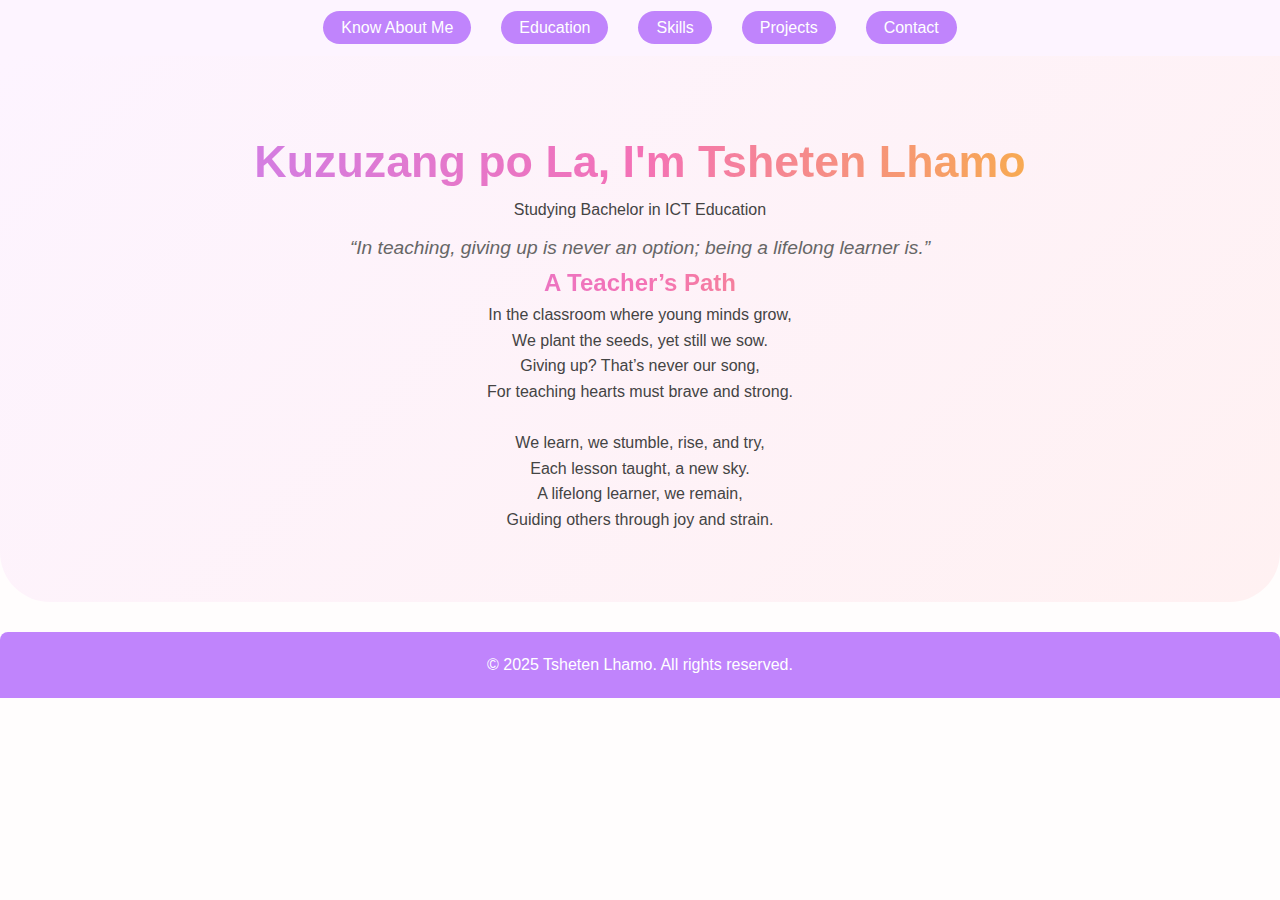
<file: index.html>
<!DOCTYPE html>
<html lang="en">
<head>
  <meta charset="UTF-8">
  <meta name="viewport" content="width=device-width, initial-scale=1.0">
  <title>Tsheten Lhamo | Home</title>
  <link rel="stylesheet" href="style.css">
    <link rel="aboutmesheet" href="about.html">
      <link rel="educationsheet" href="education.html">
        <link rel="skillssheet" href="skills.html">
          <link rel="projectsheet" href="project.html">
            <link rel="contactsheet" href="contact.html">
</head>
<body>
  <header>
    <nav>
      <ul class="nav-links">
        <li><a href="about.html">Know About Me</a></li>
        <li><a href="education.html">Education</a></li>
        <li><a href="skills.html">Skills</a></li>
        <li><a href="project.html">Projects</a></li>
        <li><a href="contact.html">Contact</a></li>
      </ul>
    </nav>
  </header>

  <!-- Intro Section -->
  <section class="intro">
    <h1>Kuzuzang po La, I'm <span class="highlight">Tsheten Lhamo</span></h1>
    <p class="programme">Studying Bachelor in ICT Education</p>
    <p class="tagline">“In teaching, giving up is never an option; being a lifelong learner is.”</p>
    <div class="poem"></div>
      <h2>A Teacher’s Path</h2>
      <p>
      In the classroom where young minds grow,<br>
      We plant the seeds, yet still we sow.<br>
      Giving up? That’s never our song,<br>
      For teaching hearts must brave and strong.<br><br>
      We learn, we stumble, rise, and try,<br>
      Each lesson taught, a new sky.<br>
      A lifelong learner, we remain,<br>
      Guiding others through joy and strain.
      </p>
    </div>
  </section>

  <footer>
    <p>© 2025 Tsheten Lhamo. All rights reserved.</p>
  </footer>
</body>
</html>
</file>
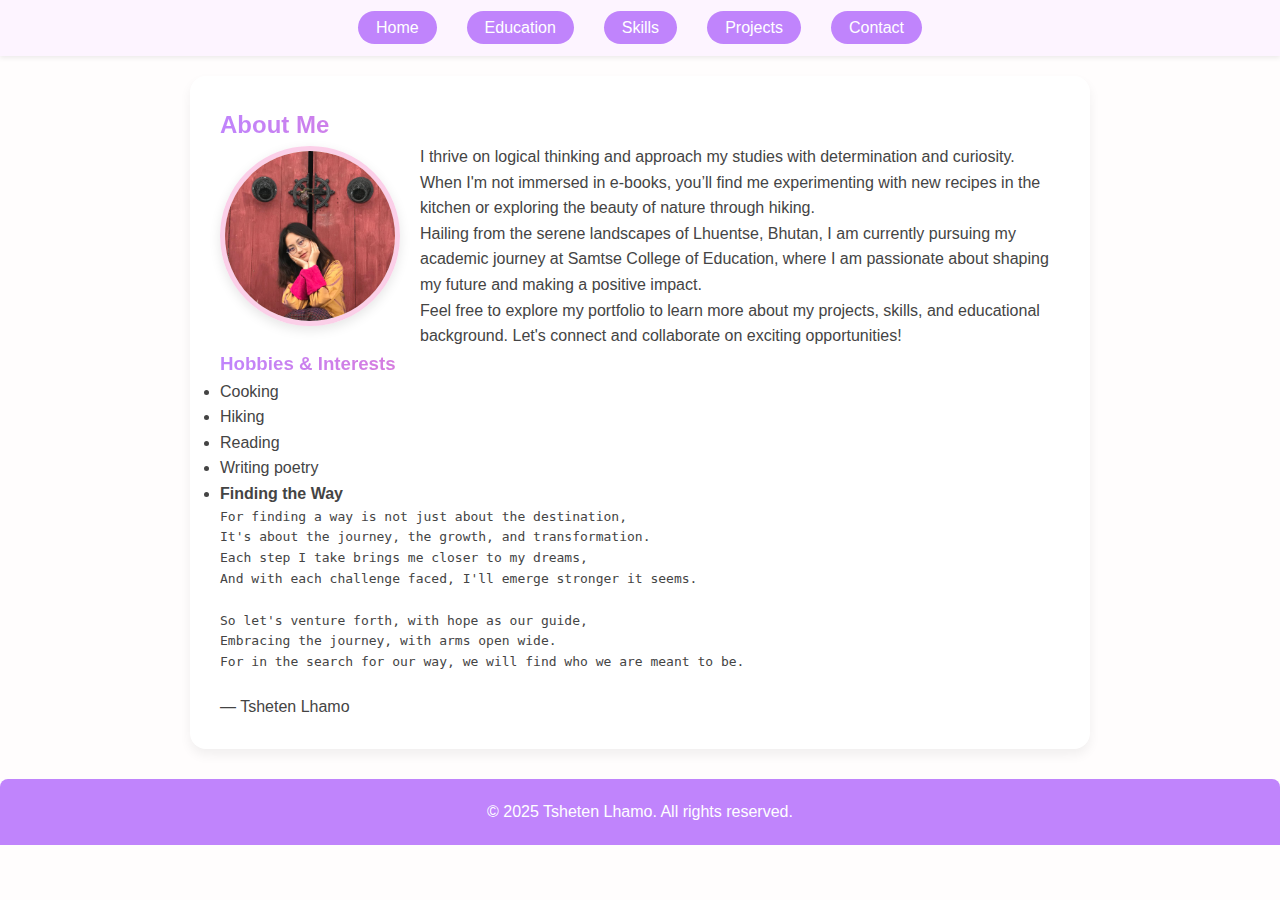
<file: about.html>
<!DOCTYPE html>
<html lang="en">
<head>
  <meta charset="UTF-8">
  <meta name="viewport" content="width=device-width, initial-scale=1.0">
  <title>About Me | Tsheten Lhamo</title>
  <link rel="stylesheet" href="style.css">
</head>
<body>
  <header>
    <nav>
      <ul class="nav-links">
        <li><a href="index.html">Home</a></li>
        <li><a href="education.html">Education</a></li>
        <li><a href="skills.html">Skills</a></li>
        <li><a href="project.html">Projects</a></li>
        <li><a href="contact.html">Contact</a></li>
      </ul>
    </nav>
  </header>

<section class="card">
    <h2>About Me</h2>
    <div class="about-container">
        <img src="pic.1.jpg" alt="Tsheten Lhamo" class="profile-pic">
        <div class="about-text">
            <p>I thrive on logical thinking and approach my studies with determination and curiosity. 
            When I'm not immersed in e-books, you’ll find me experimenting with new recipes in the kitchen or exploring the beauty of nature through hiking.</p>
            <p>Hailing from the serene landscapes of Lhuentse, Bhutan, I am currently pursuing my academic journey at Samtse College of Education, where I am passionate about shaping my future and making a positive impact.</p>
            <p>Feel free to explore my portfolio to learn more about my projects, skills, and educational background. Let's connect and collaborate on exciting opportunities!</p>
        </div>
    </div>
    <div class="hobbies">
        <h3>Hobbies & Interests</h3>
        <ul>
            <li>Cooking</li>
            <li>Hiking</li>
            <li>Reading</li>
            <li>Writing poetry</li>
            <li>
                <strong>Finding the Way</strong>
                <figure class="poem-figure">
                    <pre class="poem">
For finding a way is not just about the destination,
It's about the journey, the growth, and transformation.
Each step I take brings me closer to my dreams,
And with each challenge faced, I'll emerge stronger it seems.

So let's venture forth, with hope as our guide,
Embracing the journey, with arms open wide.
For in the search for our way, we will find who we are meant to be.
                    </pre>
                    <figcaption>— Tsheten Lhamo</figcaption>
                </figure>
            </li>
        </ul>
    </div>
</section>

  <footer>
    <p>© 2025 Tsheten Lhamo. All rights reserved.</p>
  </footer>
</body>
</html>
</file>
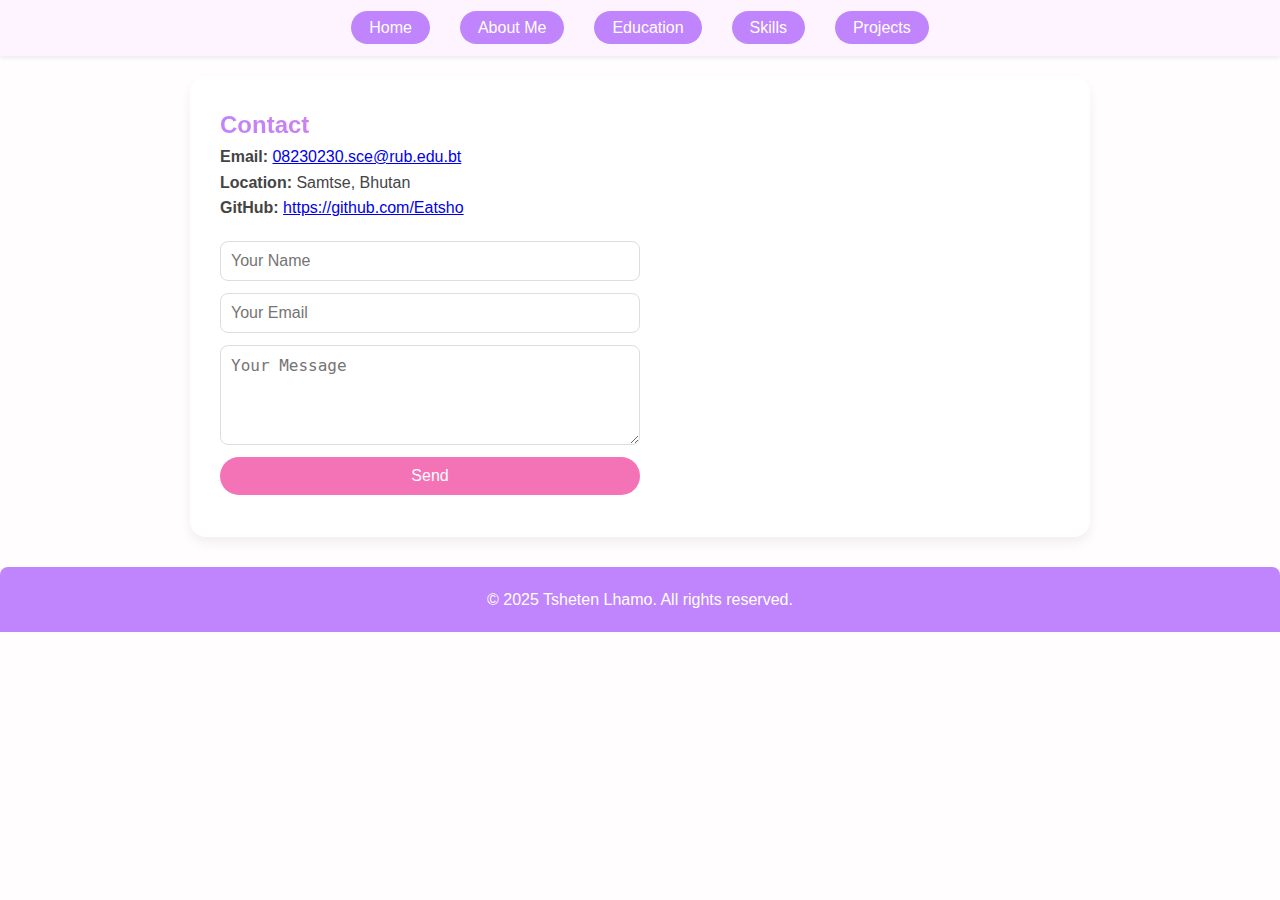
<file: contact.html>
<!DOCTYPE html>
<html lang="en">
<head>
  <meta charset="UTF-8">
  <meta name="viewport" content="width=device-width, initial-scale=1.0">
  <title>Contact | Tsheten Lhamo</title>
  <link rel="stylesheet" href="style.css">
</head>
<body>
  <header>
    <nav>
      <ul class="nav-links">
        <li><a href="index.html">Home</a></li>
        <li><a href="about.html">About Me</a></li>
        <li><a href="education.html">Education</a></li>
        <li><a href="skills.html">Skills</a></li>
        <li><a href="project.html">Projects</a></li>
      </ul>
    </nav>
  </header>

  <section class="card">
    <h2>Contact</h2>
    <p><strong>Email:</strong> <a href="mailto:08230230.sce@rub.edu.bt">08230230.sce@rub.edu.bt</a></p>
    <p><strong>Location:</strong> Samtse, Bhutan</p>
    <p><strong>GitHub:</strong> <a href="https://github.com/Eatsho" target="_blank">https://github.com/Eatsho</a></p>

    <form>
      <input type="text" placeholder="Your Name" required>
      <input type="email" placeholder="Your Email" required>
      <textarea placeholder="Your Message"></textarea>
      <button type="submit">Send</button>
    </form>
  </section>

  <footer>
    <p>© 2025 Tsheten Lhamo. All rights reserved.</p>
  </footer>
</body>
</html>
</file>
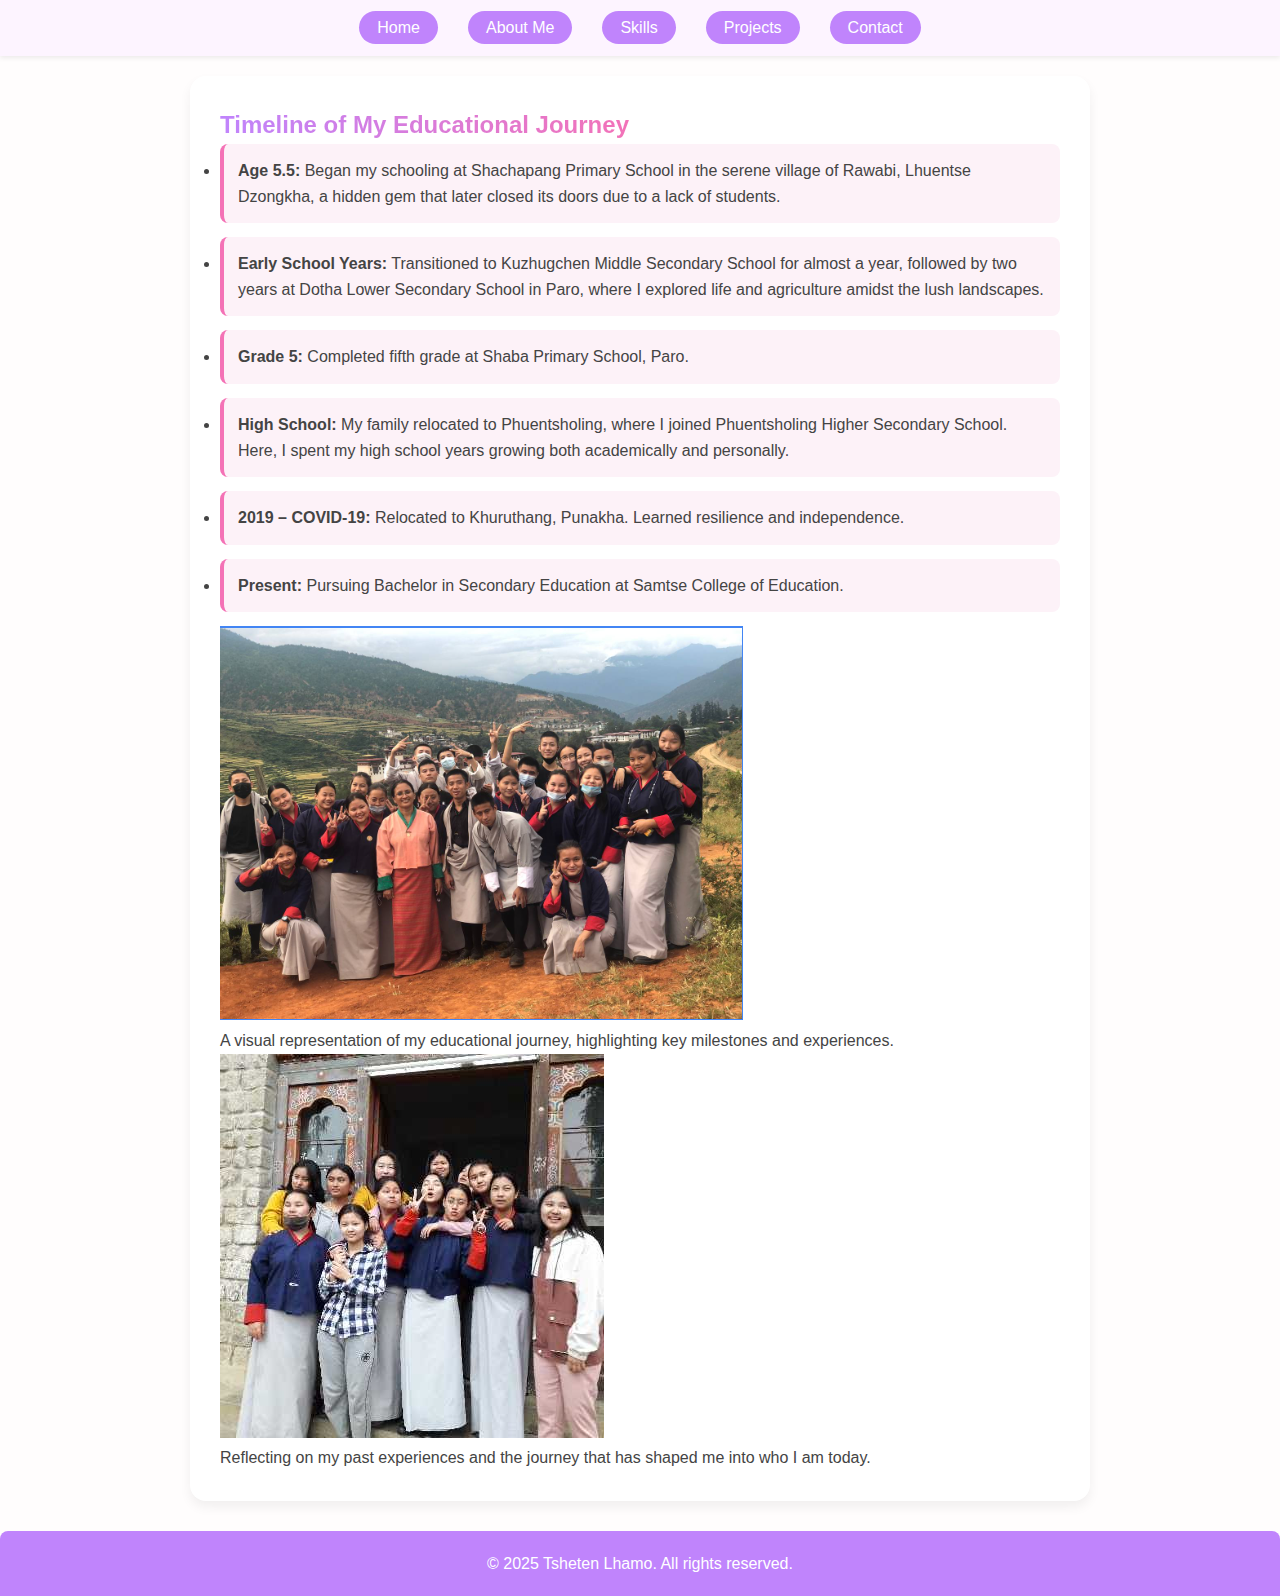
<file: education.html>
<!DOCTYPE html>
<html lang="en">
<head>
  <meta charset="UTF-8">
  <meta name="viewport" content="width=device-width, initial-scale=1.0">
  <title>Education | Tsheten Lhamo</title>
  <link rel="stylesheet" href="style.css">
</head>
<body>
  <header>
    <nav>
      <ul class="nav-links">
        <li><a href="index.html">Home</a></li>
        <li><a href="about.html">About Me</a></li>
        <li><a href="skills.html">Skills</a></li>
        <li><a href="project.html">Projects</a></li>
        <li><a href="contact.html">Contact</a></li>
      </ul>
    </nav>
  </header>

  <section class="card">
    <h2>Timeline of My Educational Journey</h2>
    <ul class="timeline">
      <li><strong>Age 5.5:</strong> Began my schooling at Shachapang Primary School in the serene village of Rawabi, Lhuentse Dzongkha, a hidden gem that later closed its doors due to a lack of students.</li>
      <li><strong>Early School Years:</strong> Transitioned to Kuzhugchen Middle Secondary School for almost a year, followed by two years at Dotha Lower Secondary School in Paro, where I explored life and agriculture amidst the lush landscapes.</li>
      <li><strong>Grade 5:</strong> Completed fifth grade at Shaba Primary School, Paro.</li>
      <li><strong>High School:</strong> My family relocated to Phuentsholing, where I joined Phuentsholing Higher Secondary School. Here, I spent my high school years growing both academically and personally.</li>
      <li><strong>2019 – COVID-19:</strong> Relocated to Khuruthang, Punakha. Learned resilience and independence.</li>
      <li><strong>Present:</strong> Pursuing Bachelor in Secondary Education at Samtse College of Education.</li>
    </ul>
    <div class="education-image">
      <img src="pic.3.png" alt="Education Journey">
      <p>A visual representation of my educational journey, highlighting key milestones and experiences.</p>
    </div>
    <div class="education-image">
      <img src="pic.2.jpg" alt="memories of past">
      <p>Reflecting on my past experiences and the journey that has shaped me into who I am today.</p>
    </div>
  </section>

  <footer>
    <p>© 2025 Tsheten Lhamo. All rights reserved.</p>
  </footer>
</body>
</html>
</file>
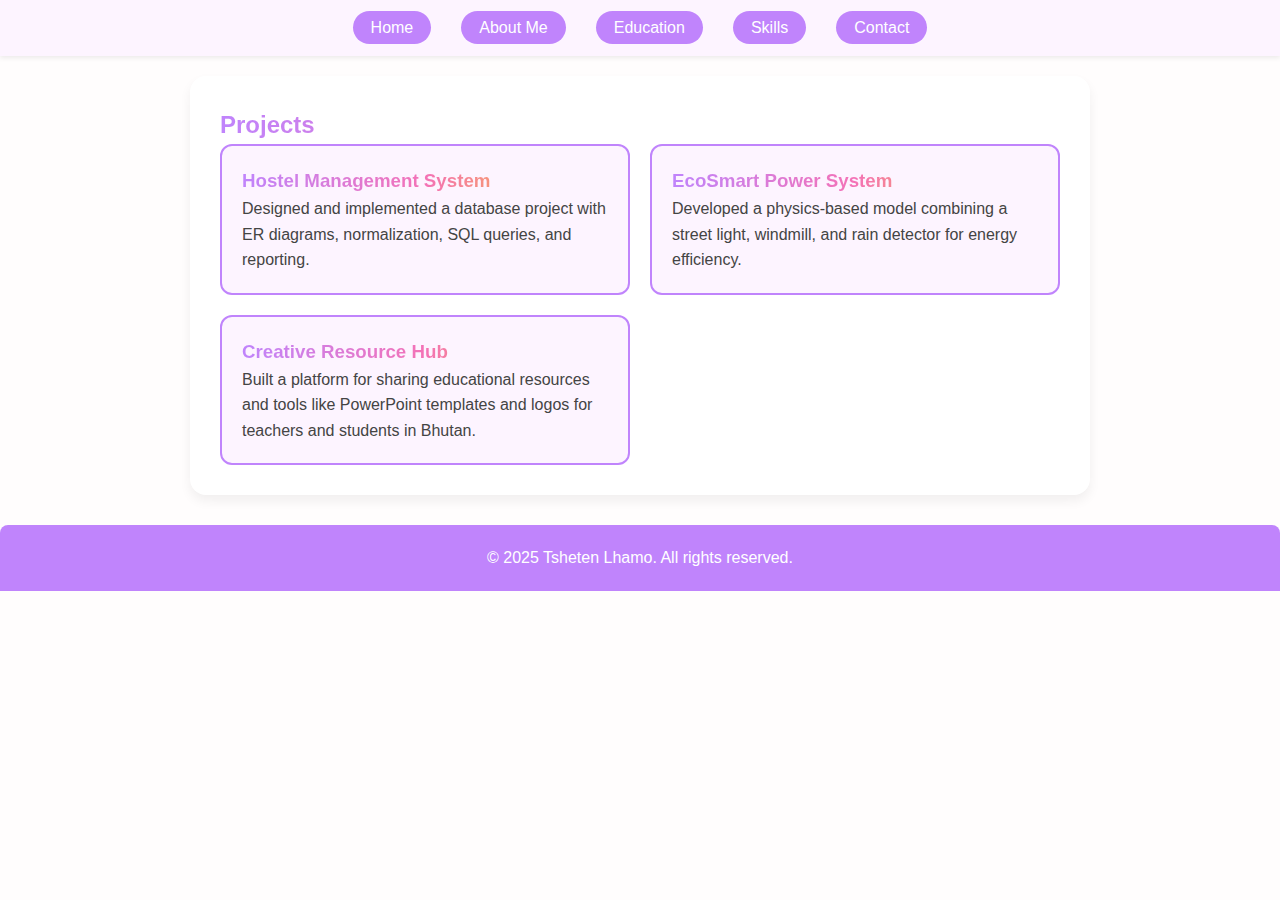
<file: project.html>
<!DOCTYPE html>
<html lang="en">
<head>
  <meta charset="UTF-8">
  <meta name="viewport" content="width=device-width, initial-scale=1.0">
  <title>Projects | Tsheten Lhamo</title>
  <link rel="stylesheet" href="style.css">
</head>
<body>
  <header>
    <nav>
      <ul class="nav-links">
        <li><a href="index.html">Home</a></li>
        <li><a href="about.html">About Me</a></li>
        <li><a href="education.html">Education</a></li>
        <li><a href="skills.html">Skills</a></li>
        <li><a href="contact.html">Contact</a></li>
      </ul>
    </nav>
  </header>

  <section class="card">
    <h2>Projects</h2>
    <div class="projects-grid">
      <div class="project-card">
        <h3>Hostel Management System</h3>
        <p>Designed and implemented a database project with ER diagrams, normalization, SQL queries, and reporting.</p>
      </div>
      <div class="project-card">
        <h3>EcoSmart Power System</h3>
        <p>Developed a physics-based model combining a street light, windmill, and rain detector for energy efficiency.</p>
      </div>
      <div class="project-card">
        <h3>Creative Resource Hub</h3>
        <p>Built a platform for sharing educational resources and tools like PowerPoint templates and logos for teachers and students in Bhutan.</p>
      </div>
    </div>
  </section>

  <footer>
    <p>© 2025 Tsheten Lhamo. All rights reserved.</p>
  </footer>
</body>
</html>
</file>
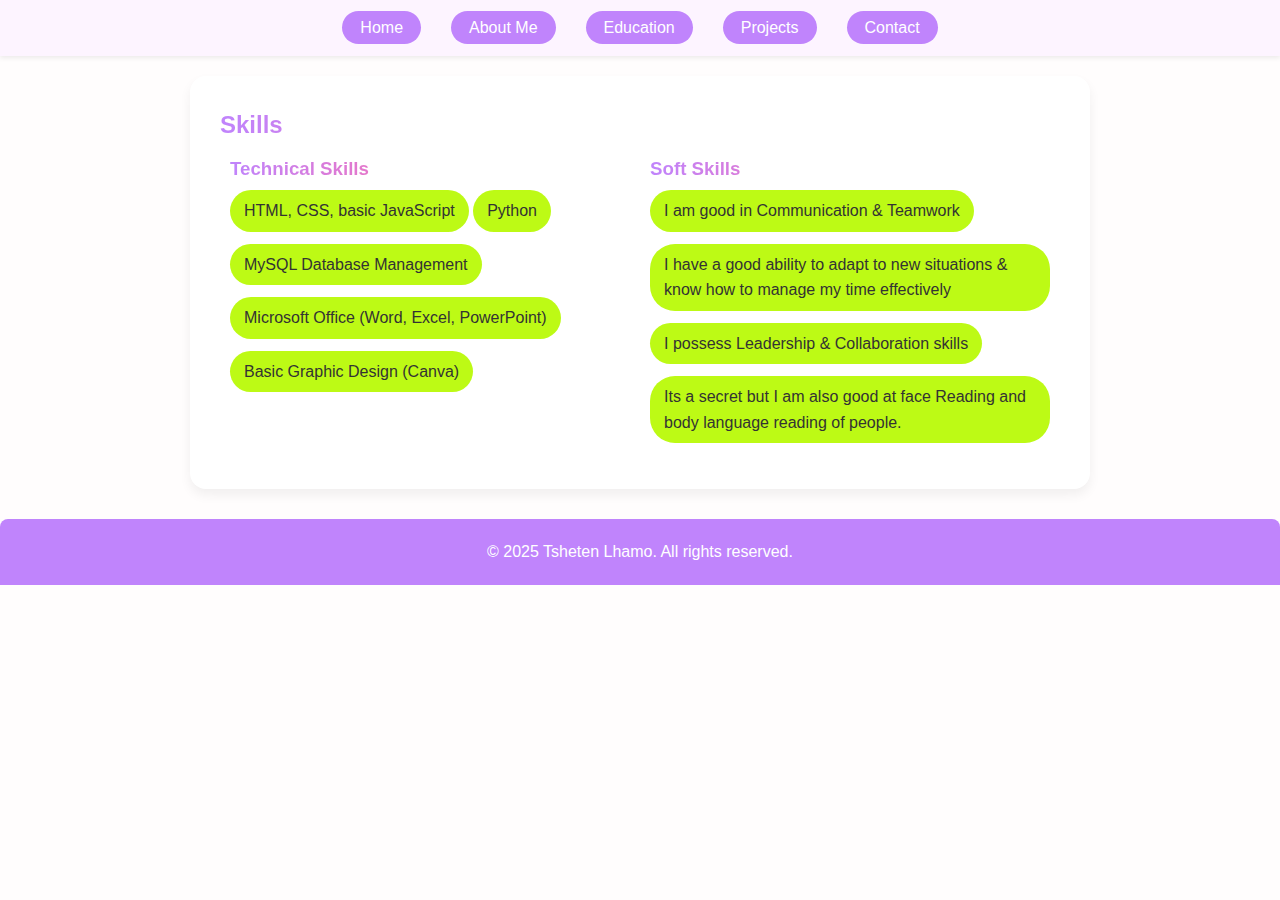
<file: skills.html>
<!DOCTYPE html>
<html lang="en">
<head>
  <meta charset="UTF-8">
  <meta name="viewport" content="width=device-width, initial-scale=1.0">
  <title>Skills | Tsheten Lhamo</title>
  <link rel="stylesheet" href="style.css">
</head>
<body>
  <header>
    <nav>
      <ul class="nav-links">
        <li><a href="index.html">Home</a></li>
        <li><a href="about.html">About Me</a></li>
        <li><a href="education.html">Education</a></li>
        <li><a href="project.html">Projects</a></li>
        <li><a href="contact.html">Contact</a></li>
      </ul>
    </nav>
  </header>

 <!-- Skills -->
  <section id="skills" class="card">
    <h2>Skills</h2>
    <div class="skills-container">
      <div>
        <h3>Technical Skills</h3>
        <ul>
          <li>HTML, CSS, basic JavaScript</li>
          <li>Python</li>
          <li>MySQL Database Management</li>
          <li>Microsoft Office (Word, Excel, PowerPoint)</li>
          <li>Basic Graphic Design (Canva)</li>
        </ul>
      </div>
      <div>
        <h3>Soft Skills</h3>
        <ul>
          <li>I am good in Communication & Teamwork</li>
          <li>I have a good ability to adapt to new situations & know how to manage my time effectively</li>
          <li>I possess Leadership & Collaboration skills</li>
          <li>Its a secret but I am also good at face Reading and body language reading of people.</li>
        </ul>
      </div>
    </div>
  </section>


  <footer>
    <p>© 2025 Tsheten Lhamo. All rights reserved.</p>
  </footer>
</body>
</html>
</file>
<file: style.css>
/* Reset */
* {
  margin: 0;
  padding: 0;
  box-sizing: border-box;
}

/* General */
body {
  background-color: #fffdfd; /* clean ivory white */
  font-family: "Poppins", Arial, sans-serif;
  line-height: 1.6;
  color: #444;
}

h1, h2, h3 {
  background: linear-gradient(90deg, #c084fc, #f472b6, #facc15); /* lilac → pink → sunflower */
  -webkit-background-clip: text;
  background-clip: text;
  -webkit-text-fill-color: transparent;
}

.highlight {
  color: #f472b6; /* soft rose */
}

section {
  padding: 50px 25px;
}

/* Navigation */
header {
  background: #fdf4ff; /* soft lilac */
  padding: 15px 0;
  box-shadow: 0 2px 5px rgba(0,0,0,0.08);
}
.nav-links {
  display: flex;
  justify-content: center;
  list-style: none;
}
.nav-links li {
  margin: 0 15px;
}
.nav-links a {
  background: #c084fc; /* violet tabs */
  padding: 8px 18px;
  border-radius: 20px;
  color: white;
  font-weight: 500;
  text-decoration: none;
  transition: 0.3s;
}
.nav-links a:hover {
  background: #f472b6; /* pink hover */
}

/* Intro */
.intro {
  text-align: center;
  padding: 70px 20px;
  background: linear-gradient(135deg, #fdf4ff, #fff1f2);
  border-radius: 0 0 50px 50px;
}
.intro h1 {
  font-size: 2.8rem;
}
.tagline {
  font-style: italic;
  margin-top: 10px;
  font-size: 1.2rem;
  color: #666;
}

/* Card style */
.card {
  background: white;
  border-radius: 16px;
  box-shadow: 0 6px 12px rgba(0,0,0,0.06);
  margin: 20px auto;
  max-width: 900px;
  padding: 30px;
  transition: 0.3s;
}
.card:hover {
  transform: translateY(-4px);
}

/* About */
.about-container {
  display: flex;
  align-items: center;
  flex-wrap: wrap;
}
.profile-pic {
  width: 180px;
  height: 180px;
  object-fit: cover;
  border-radius: 50%;
  border: 5px solid #fbcfe8; /* blush border */
  margin-right: 20px;
  margin-bottom: 20px;
  box-shadow: 0 4px 12px rgba(0,0,0,0.1);
}
.about-text {
  flex: 1;
}

/* Education */
.timeline li {
  margin-bottom: 14px;
  padding: 14px;
  border-left: 4px solid #f472b6;
  background: #fdf2f8;
  border-radius: 8px;
}

/* Skills */
.skills-container {
  display: flex;
  justify-content: space-between;
  flex-wrap: wrap;
}
.skills-container div {
  flex: 1;
  margin: 10px;
}
.skills-container ul li {
  list-style: none;
  background: #bdfa15; /* pastel yellow */
  color: #333;
  font-weight: 500;
  padding: 8px 14px;
  border-radius: 25px;
  margin: 6px 0;
  display: inline-block;
  transition: 0.3s;
}
.skills-container ul li:hover {
  background: #f472b6;
  color: white;
}

/* Projects */
.projects-grid {
  display: grid;
  grid-template-columns: repeat(auto-fit, minmax(280px, 1fr));
  gap: 20px;
}
.project-card {
  background: #fdf4ff;
  border: 2px solid #c084fc;
  border-radius: 12px;
  padding: 20px;
  transition: transform 0.2s, box-shadow 0.2s;
}
.project-card:hover {
  transform: translateY(-5px);
  box-shadow: 0 6px 12px rgba(0,0,0,0.08);
}

/* Contact */
form {
  margin-top: 20px;
  display: flex;
  flex-direction: column;
  max-width: 420px;
}
form input, form textarea, form button {
  margin-bottom: 12px;
  padding: 10px;
  font-size: 1rem;
  border-radius: 8px;
  border: 1px solid #ddd;
}
form textarea {
  min-height: 100px;
}
form button {
  background: #f472b6;
  color: white;
  border: none;
  cursor: pointer;
  border-radius: 25px;
  transition: 0.3s;
}
form button:hover {
  background: #c084fc;
}

/* Footer */
footer {
  text-align: center;
  padding: 20px;
  background: #c084fc;
  color: white;
  margin-top: 30px;
  border-radius: 8px 8px 0 0;
}

/* Responsive */
@media (max-width: 768px) {
  .about-container {
    flex-direction: column;
    text-align: center;
  }
  .profile-pic {
    margin-right: 0;
  }
  .nav-links {
    flex-direction: column;
    text-align: center;
    gap: 10px;
  }
  section {
    padding: 25px;
  }
img {
  width: 80%;
  border-radius: 15px;
}
  .skills-container {
    flex-direction: column;
    align-items: center;
  }
}
</file>
